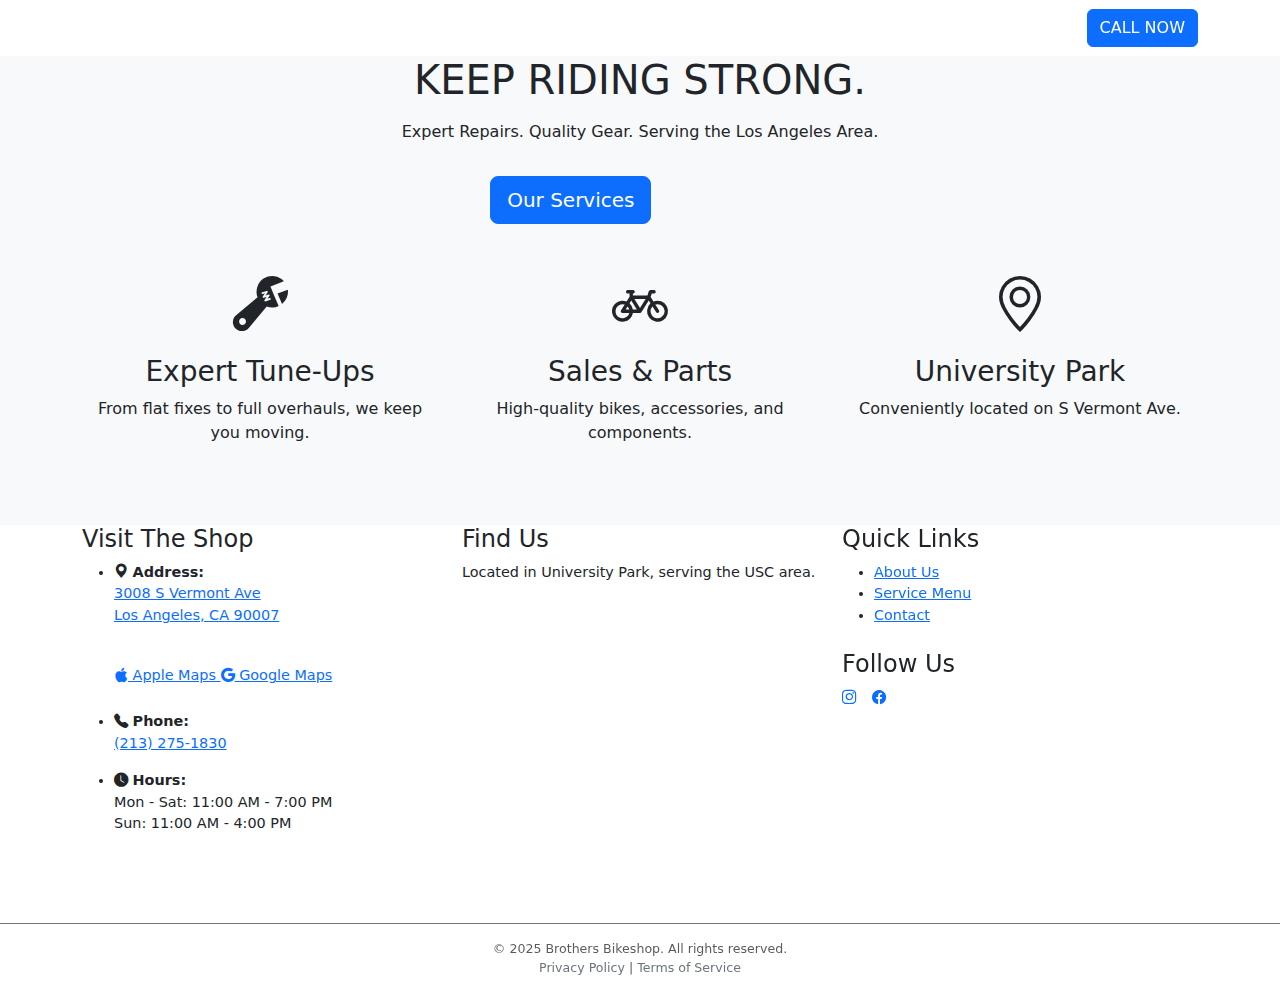
<file: index.html>
<!DOCTYPE html>
<html lang="en">
  <head>
    <meta charset="UTF-8" />
    <meta name="viewport" content="width=device-width, initial-scale=1.0" />
    <meta http-equiv="X-UA-Compatible" content="ie=edge" />
    <title>3Brothers Bikeshop | Los Angeles Bike Repair & Sales</title>
    
    <!-- SEO Meta Tags -->
    <meta name="description" content="Expert bike repair and sales in Los Angeles. Serving University Park since 1985. Tune-ups, repairs, and quality bikes. Call (213) 275-1830 today!" />
    <meta name="keywords" content="bike shop, bicycle repair, Los Angeles, University Park, bike tune-up, bike sales, USC area, 3Brothers" />
    <meta name="author" content="3Brothers Bikeshop" />
    <meta name="robots" content="index, follow" />
    
    <!-- Open Graph Meta Tags -->
    <meta property="og:title" content="3Brothers Bikeshop | Los Angeles Bike Repair & Sales" />
    <meta property="og:description" content="Expert bike repair and sales in Los Angeles. Serving University Park since 1985." />
    <meta property="og:type" content="website" />
    <meta property="og:url" content="https://yourdomain.com/" />
    <meta property="og:image" content="https://i.postimg.cc/T2mx4BXn/3-bros-front.jpg" />
    <meta property="og:locale" content="en_US" />
    
    <!-- Twitter Card Meta Tags -->
    <meta name="twitter:card" content="summary_large_image" />
    <meta name="twitter:title" content="3Brothers Bikeshop | Los Angeles" />
    <meta name="twitter:description" content="Expert bike repair and sales in Los Angeles. Serving University Park since 1985." />
    <meta name="twitter:image" content="https://i.postimg.cc/T2mx4BXn/3-bros-front.jpg" />
    
    <!-- Favicon -->
    <link rel="icon" type="image/x-icon" href="/favicon.ico" />
    <link rel="apple-touch-icon" sizes="180x180" href="/apple-touch-icon.png" />
    
    <!-- Canonical URL -->
    <link rel="canonical" href="https://yourdomain.com/" />

    <link rel="stylesheet" href="styles.css" />

    <link
      href="https://cdn.jsdelivr.net/npm/bootstrap@5.3.2/dist/css/bootstrap.min.css"
      rel="stylesheet"
      crossorigin="anonymous"
    />

    <link rel="preconnect" href="https://fonts.googleapis.com" />
    <link rel="preconnect" href="https://fonts.gstatic.com" crossorigin />
    <link
      href="https://fonts.googleapis.com/css2?family=Anton&family=Montserrat:wght@300;400;700;900&display=swap"
      rel="stylesheet"
    />

    <link rel="stylesheet" href="https://cdn.jsdelivr.net/npm/bootstrap-icons@1.11.3/font/bootstrap-icons.min.css">
  </head>
  <body>
    <nav class="navbar navbar-expand-lg sticky-top" data-bs-theme="dark">
      <div class="container">
        <a class="navbar-brand" href="index.html">
          3BROTHERS<span>BIKESHOP</span>
        </a>
        <button
          class="navbar-toggler"
          type="button"
          data-bs-toggle="collapse"
          data-bs-target="#navbarContent"
          aria-label="Toggle navigation menu"
        >
          <span class="navbar-toggler-icon"></span>
        </button>

        <div class="collapse navbar-collapse" id="navbarContent">
          <ul class="navbar-nav ms-auto align-items-center">
            <li class="nav-item">
              <a class="nav-link" href="index.html">Home</a>
            </li>
            <li class="nav-item">
              <a class="nav-link" href="services.html">Services</a>
            </li>
            <li class="nav-item">
              <a class="nav-link" href="aboutus.html">About US</a>
            </li>
            <li class="nav-item">
              <a class="nav-link" href="#contact">Contact</a>
            </li>
          </ul>
          <button
            class="btn btn-primary ms-3"
            onclick="window.location.href='tel:2132751830'"
          >
            CALL NOW
          </button>
        </div>
      </div>
    </nav>

    <header class="hero">
      <div class="container text-center">
        <h1 id="header-text">KEEP RIDING <span class="text-red">STRONG.</span></h1>
        <div class="accent-line"></div>
        <p class="header-p">
          Expert Repairs. Quality Gear. Serving the Los Angeles Area.
        </p>

        <div class="d-flex flex-column flex-md-row justify-content-center gap-3 mt-4"></div>
        
        <button
        class="btn btn-primary btn-lg"
        onclick="window.location.href='services.html'"
      >
        Our Services
      </button>
    
      <button
        class="btn btn-outline-light btn-lg"
        onclick="window.location.href='#contact'"
      >
        Visit Shop
      </button>
    
    </div>
    </header>

    <div class="bg-light py-5">
        <div class="container text-center">
            <div class="row">
                <div class="col-md-4 mb-3">
                    <i class="bi bi-wrench-adjustable display-4"></i>
                    <h3 class="mt-3">Expert Tune-Ups</h3>
                    <p>From flat fixes to full overhauls, we keep you moving.</p>
                </div>
                <div class="col-md-4 mb-3">
                    <i class="bi bi-bicycle display-4"></i>
                    <h3 class="mt-3">Sales & Parts</h3>
                    <p>High-quality bikes, accessories, and components.</p>
                </div>
                <div class="col-md-4 mb-3">
                    <i class="bi bi-geo-alt display-4"></i>
                    <h3 class="mt-3">University Park</h3>
                    <p>Conveniently located on S Vermont Ave.</p>
                </div>
            </div>
        </div>
    </div>

    <footer id="contact">
      <div class="container">
        <div class="row">
          
          <div class="col-md-4 mb-4">
            <h4>Visit The Shop</h4>
            <ul class="footer-list">
              <li class="mb-4">
                <i class="bi bi-geo-alt-fill"></i>
                <strong>Address:</strong><br />
                <a href="https://maps.apple.com/?q=3008+S+Vermont+Ave+Los+Angeles+CA+90007" target="_blank" rel="noopener" class="contact-link">
                  3008 S Vermont Ave<br />
                  Los Angeles, CA 90007
                </a>
                <div class="small text-white mt-1 fst-italic">(University Park)</div>
                
                <div class="map-buttons mt-3">
                  <a href="https://maps.apple.com/?q=3008+S+Vermont+Ave+Los+Angeles+CA+90007" class="btn-map apple-map" target="_blank" rel="noopener">
                    <i class="bi bi-apple"></i> Apple Maps
                  </a>
                  <a href="https://www.google.com/maps/search/?api=1&query=3008+S+Vermont+Ave+Los+Angeles+CA+90007" class="btn-map google-map" target="_blank" rel="noopener">
                    <i class="bi bi-google"></i> Google Maps
                  </a>
                </div>
              </li>

              <li class="mb-3">
                <i class="bi bi-telephone-fill"></i>
                <strong>Phone:</strong><br />
                <a href="tel:2132751830" class="contact-link">
                  (213) 275-1830
                </a>
              </li>

              <li class="mb-3">
                <i class="bi bi-clock-fill"></i>
                <strong>Hours:</strong><br />
                Mon - Sat: 11:00 AM - 7:00 PM<br>
                <span class="text-red">Sun: 11:00 AM - 4:00 PM</span>
              </li>
            </ul>
          </div>

          <div class="col-md-4 mb-4">
            <h4>Find Us</h4>
            <p>Located in University Park, serving the USC area.</p>
            <iframe
              class="map-container"
              src="https://www.google.com/maps/embed?pb=!1m18!1m12!1m3!1d3306.866034032172!2d-118.2936730242784!3d34.021655973168435!2m3!1f0!2f0!3f0!3m2!1i1024!2i768!4f13.1!3m3!1m2!1s0x80c2c7e0c4515555%3A0x123456789!2s3008%20S%20Vermont%20Ave%2C%20Los%20Angeles%2C%20CA%2090007!5e0!3m2!1sen!2sus!4v1700000000000!5m2!1sen!2sus"
              allowfullscreen=""
              loading="lazy"
              title="3Brothers Bikeshop Location Map"
            >
            </iframe>
          </div>

          <div class="col-md-4 mb-4">
            <h4>Quick Links</h4>
            <ul class="footer-list">
              <li><a href="about.html" class="footer-link">About Us</a></li>
              <li><a href="services.html" class="footer-link">Service Menu</a></li>
              <li><a href="#contact" class="footer-link">Contact</a></li>
            </ul>

            <div class="mt-4">
              <h4>Follow Us</h4>
              <div class="d-flex gap-3 social-icons">
                <a 
                  href="https://www.instagram.com/3brothers_bikeshop/?hl=en" 
                  target="_blank" 
                  rel="noopener noreferrer" 
                  aria-label="Instagram"
                >
                  <i class="bi bi-instagram"></i>
                </a>
            
                <a 
                  href="https://www.facebook.com/p/3-Brothers-Bike-Shop-100063778652968/" 
                  target="_blank" 
                  rel="noopener noreferrer" 
                  aria-label="Facebook"
                >
                  <i class="bi bi-facebook"></i>
                </a>
              </div>
            </div>

            <div class="mt-4">
              <small class="text-white-50">
                <i class="bi bi-credit-card-2-front-fill me-1"></i>
                We accept Apple Pay, Credit Cards & Cash
              </small>
            </div>
          </div>

        </div>
      </div>

      <div class="text-center mt-5 pt-3 border-top border-secondary">
        <p class="small text-muted">
          © 2025 Brothers Bikeshop. All rights reserved. <br>
          <a href="privacy.html" class="text-decoration-none text-secondary">Privacy Policy</a> | 
          <a href="terms.html" class="text-decoration-none text-secondary">Terms of Service</a>
        </p>
      </div>
    </footer>
    
    <script
      src="https://cdn.jsdelivr.net/npm/bootstrap@5.3.2/dist/js/bootstrap.bundle.min.js"
      crossorigin="anonymous"
    ></script>
  </body>
</html>
</file>
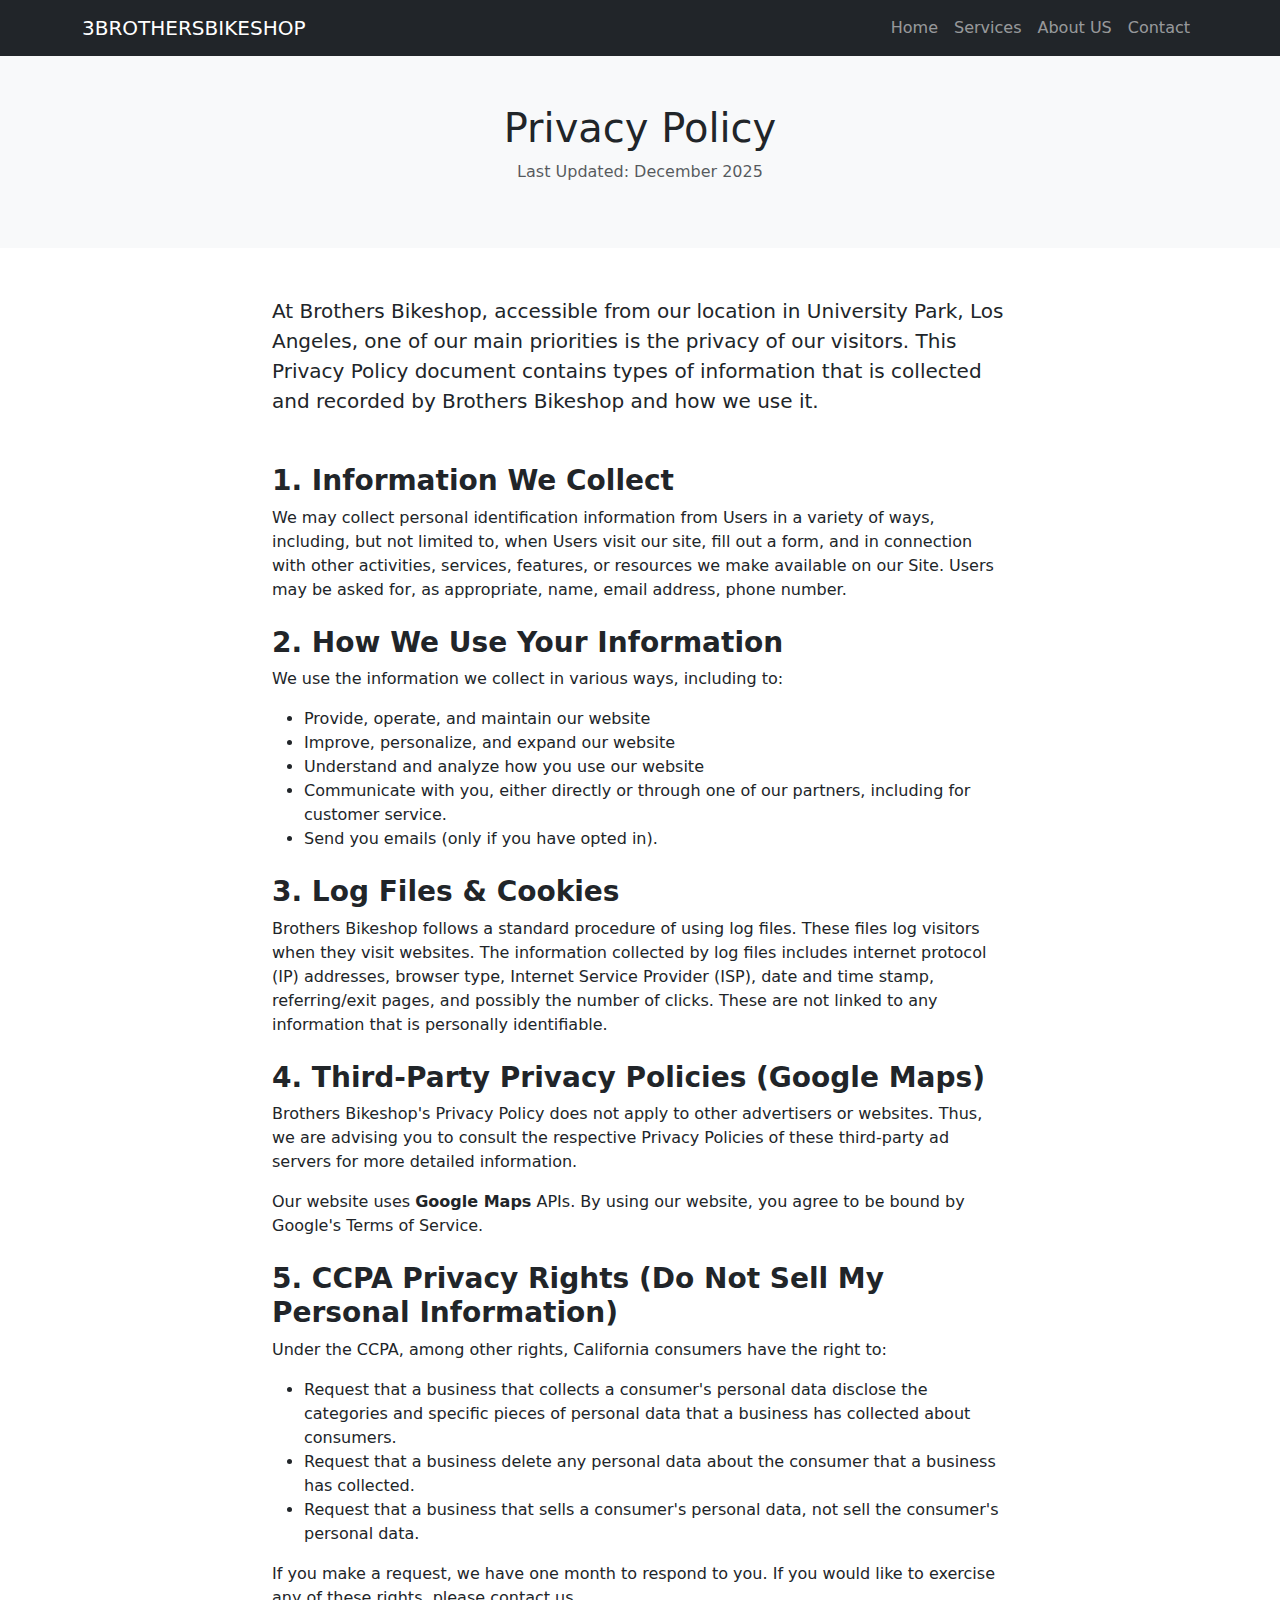
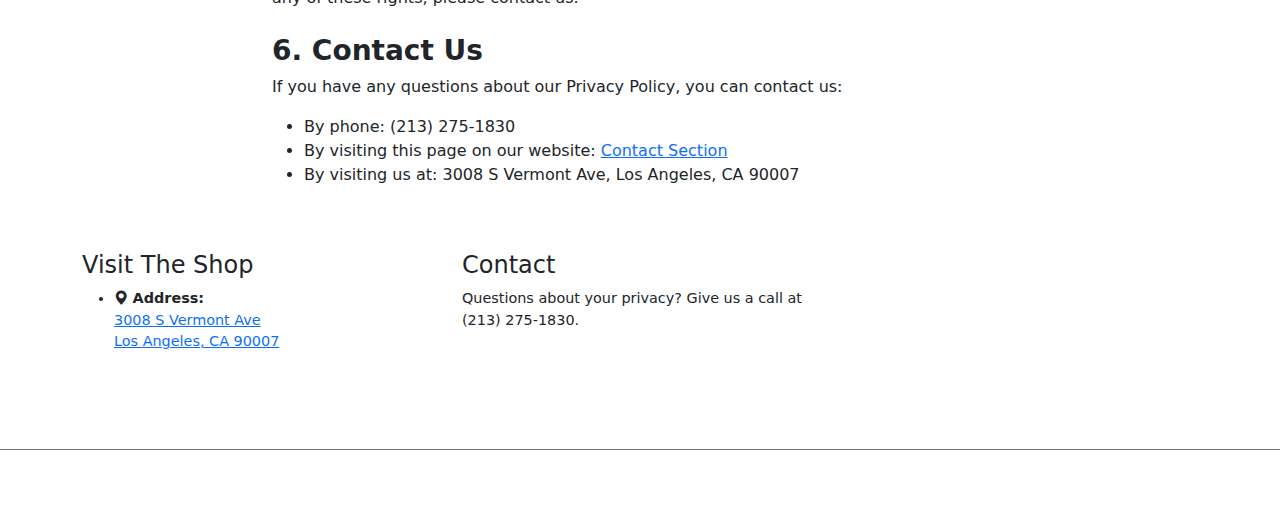
<file: privacy.html>
<!DOCTYPE html>
<html lang="en">
  <head>
    <meta charset="UTF-8" />
    <meta name="viewport" content="width=device-width, initial-scale=1.0" />
    <meta http-equiv="X-UA-Compatible" content="ie=edge" />
    <title>Privacy Policy | 3Brothers Bikeshop</title>
    
    <!-- SEO Meta Tags -->
    <meta name="description" content="Privacy policy for 3Brothers Bikeshop. Learn how we collect, use, and protect your information." />
    <meta name="robots" content="noindex, follow" />
    
    <!-- Favicon -->
    <link rel="icon" type="image/x-icon" href="/favicon.ico" />

    <link rel="stylesheet" href="styles.css" />

    <link
      href="https://cdn.jsdelivr.net/npm/bootstrap@5.3.2/dist/css/bootstrap.min.css"
      rel="stylesheet"
      crossorigin="anonymous"
    />

    <link rel="preconnect" href="https://fonts.googleapis.com" />
    <link rel="preconnect" href="https://fonts.gstatic.com" crossorigin />
    <link
      href="https://fonts.googleapis.com/css2?family=Anton&family=Montserrat:wght@300;400;700;900&display=swap"
      rel="stylesheet"
    />

    <link
      rel="stylesheet"
      href="https://cdn.jsdelivr.net/npm/bootstrap-icons@1.11.3/font/bootstrap-icons.min.css"
    />
  </head>
  <body>
    <nav
      class="navbar navbar-expand-lg sticky-top bg-dark"
      data-bs-theme="dark"
    >
      <div class="container">
        <a class="navbar-brand" href="index.html">
          3BROTHERS<span>BIKESHOP</span>
        </a>
        <button
          class="navbar-toggler"
          type="button"
          data-bs-toggle="collapse"
          data-bs-target="#navbarContent"
          aria-label="Toggle navigation menu"
        >
          <span class="navbar-toggler-icon"></span>
        </button>

        <div class="collapse navbar-collapse" id="navbarContent">
          <ul class="navbar-nav ms-auto align-items-center">
            <li class="nav-item">
              <a class="nav-link" href="index.html">Home</a>
            </li>
            <li class="nav-item">
              <a class="nav-link" href="services.html">Services</a>
            </li>
            <li class="nav-item">
              <a class="nav-link" href="aboutus.html">About US</a>
            </li>
            <li class="nav-item">
              <a class="nav-link" href="#contact">Contact</a>
            </li>
          </ul>
        </div>
      </div>
    </nav>

    <div class="bg-light py-5">
      <div class="container text-center">
        <h1>Privacy Policy</h1>
        <p class="text-muted">Last Updated: December 2025</p>
      </div>
    </div>

    <div class="container py-5">
      <div class="row justify-content-center">
        <div class="col-lg-8">
          <p class="lead mb-5">
            At <strong>Brothers Bikeshop</strong>, accessible from our location
            in University Park, Los Angeles, one of our main priorities is the
            privacy of our visitors. This Privacy Policy document contains types
            of information that is collected and recorded by Brothers Bikeshop
            and how we use it.
          </p>

          <h3 class="fw-bold mt-4">1. Information We Collect</h3>
          <p>
            We may collect personal identification information from Users in a
            variety of ways, including, but not limited to, when Users visit our
            site, fill out a form, and in connection with other activities,
            services, features, or resources we make available on our Site.
            Users may be asked for, as appropriate, name, email address, phone
            number.
          </p>

          <h3 class="fw-bold mt-4">2. How We Use Your Information</h3>
          <p>
            We use the information we collect in various ways, including to:
          </p>
          <ul>
            <li>Provide, operate, and maintain our website</li>
            <li>Improve, personalize, and expand our website</li>
            <li>Understand and analyze how you use our website</li>
            <li>
              Communicate with you, either directly or through one of our
              partners, including for customer service.
            </li>
            <li>Send you emails (only if you have opted in).</li>
          </ul>

          <h3 class="fw-bold mt-4">3. Log Files & Cookies</h3>
          <p>
            Brothers Bikeshop follows a standard procedure of using log files.
            These files log visitors when they visit websites. The information
            collected by log files includes internet protocol (IP) addresses,
            browser type, Internet Service Provider (ISP), date and time stamp,
            referring/exit pages, and possibly the number of clicks. These are
            not linked to any information that is personally identifiable.
          </p>

          <h3 class="fw-bold mt-4">
            4. Third-Party Privacy Policies (Google Maps)
          </h3>
          <p>
            Brothers Bikeshop's Privacy Policy does not apply to other
            advertisers or websites. Thus, we are advising you to consult the
            respective Privacy Policies of these third-party ad servers for more
            detailed information.
          </p>
          <p>
            Our website uses <strong>Google Maps</strong> APIs. By using our
            website, you agree to be bound by Google's Terms of Service.
          </p>

          <h3 class="fw-bold mt-4">
            5. CCPA Privacy Rights (Do Not Sell My Personal Information)
          </h3>
          <p>
            Under the CCPA, among other rights, California consumers have the
            right to:
          </p>
          <ul>
            <li>
              Request that a business that collects a consumer's personal data
              disclose the categories and specific pieces of personal data that
              a business has collected about consumers.
            </li>
            <li>
              Request that a business delete any personal data about the
              consumer that a business has collected.
            </li>
            <li>
              Request that a business that sells a consumer's personal data, not
              sell the consumer's personal data.
            </li>
          </ul>
          <p>
            If you make a request, we have one month to respond to you. If you
            would like to exercise any of these rights, please contact us.
          </p>

          <h3 class="fw-bold mt-4">6. Contact Us</h3>
          <p>
            If you have any questions about our Privacy Policy, you can contact
            us:
          </p>
          <ul>
            <li>By phone: (213) 275-1830</li>
            <li>
              By visiting this page on our website:
              <a href="index.html#contact">Contact Section</a>
            </li>
            <li>
              By visiting us at: 3008 S Vermont Ave, Los Angeles, CA 90007
            </li>
          </ul>
        </div>
      </div>
    </div>

    <footer
      id="contact"
      class="footer-dark"
    >
      <div class="container">
        <div class="row">
          <div class="col-md-4 mb-4">
            <h4>Visit The Shop</h4>
            <ul class="footer-list">
              <li class="mb-4">
                <i class="bi bi-geo-alt-fill"></i>
                <strong>Address:</strong><br />
                <a
                  href="https://maps.apple.com/?q=3008+S+Vermont+Ave+Los+Angeles+CA+90007"
                  target="_blank"
                  rel="noopener"
                  class="contact-link-white"
                >
                  3008 S Vermont Ave<br />
                  Los Angeles, CA 90007
                </a>
              </li>
            </ul>
          </div>
          <div class="col-md-4 mb-4">
            <h4>Contact</h4>
            <p>
              Questions about your privacy? Give us a call at (213) 275-1830.
            </p>
          </div>
        </div>
      </div>

      <div class="text-center mt-5 pt-3 border-top border-secondary">
        <p class="small text-white">
          © 2025 Brothers Bikeshop. All rights reserved. <br />
          <a href="privacy.html" class="text-white text-decoration-none"
            >Privacy Policy</a
          >
          |
          <a href="terms.html" class="text-white text-decoration-none"
            >Terms of Service</a
          >
        </p>
      </div>
    </footer>

    <script
      src="https://cdn.jsdelivr.net/npm/bootstrap@5.3.2/dist/js/bootstrap.bundle.min.js"
      crossorigin="anonymous"
    ></script>
  </body>
</html>
</file>
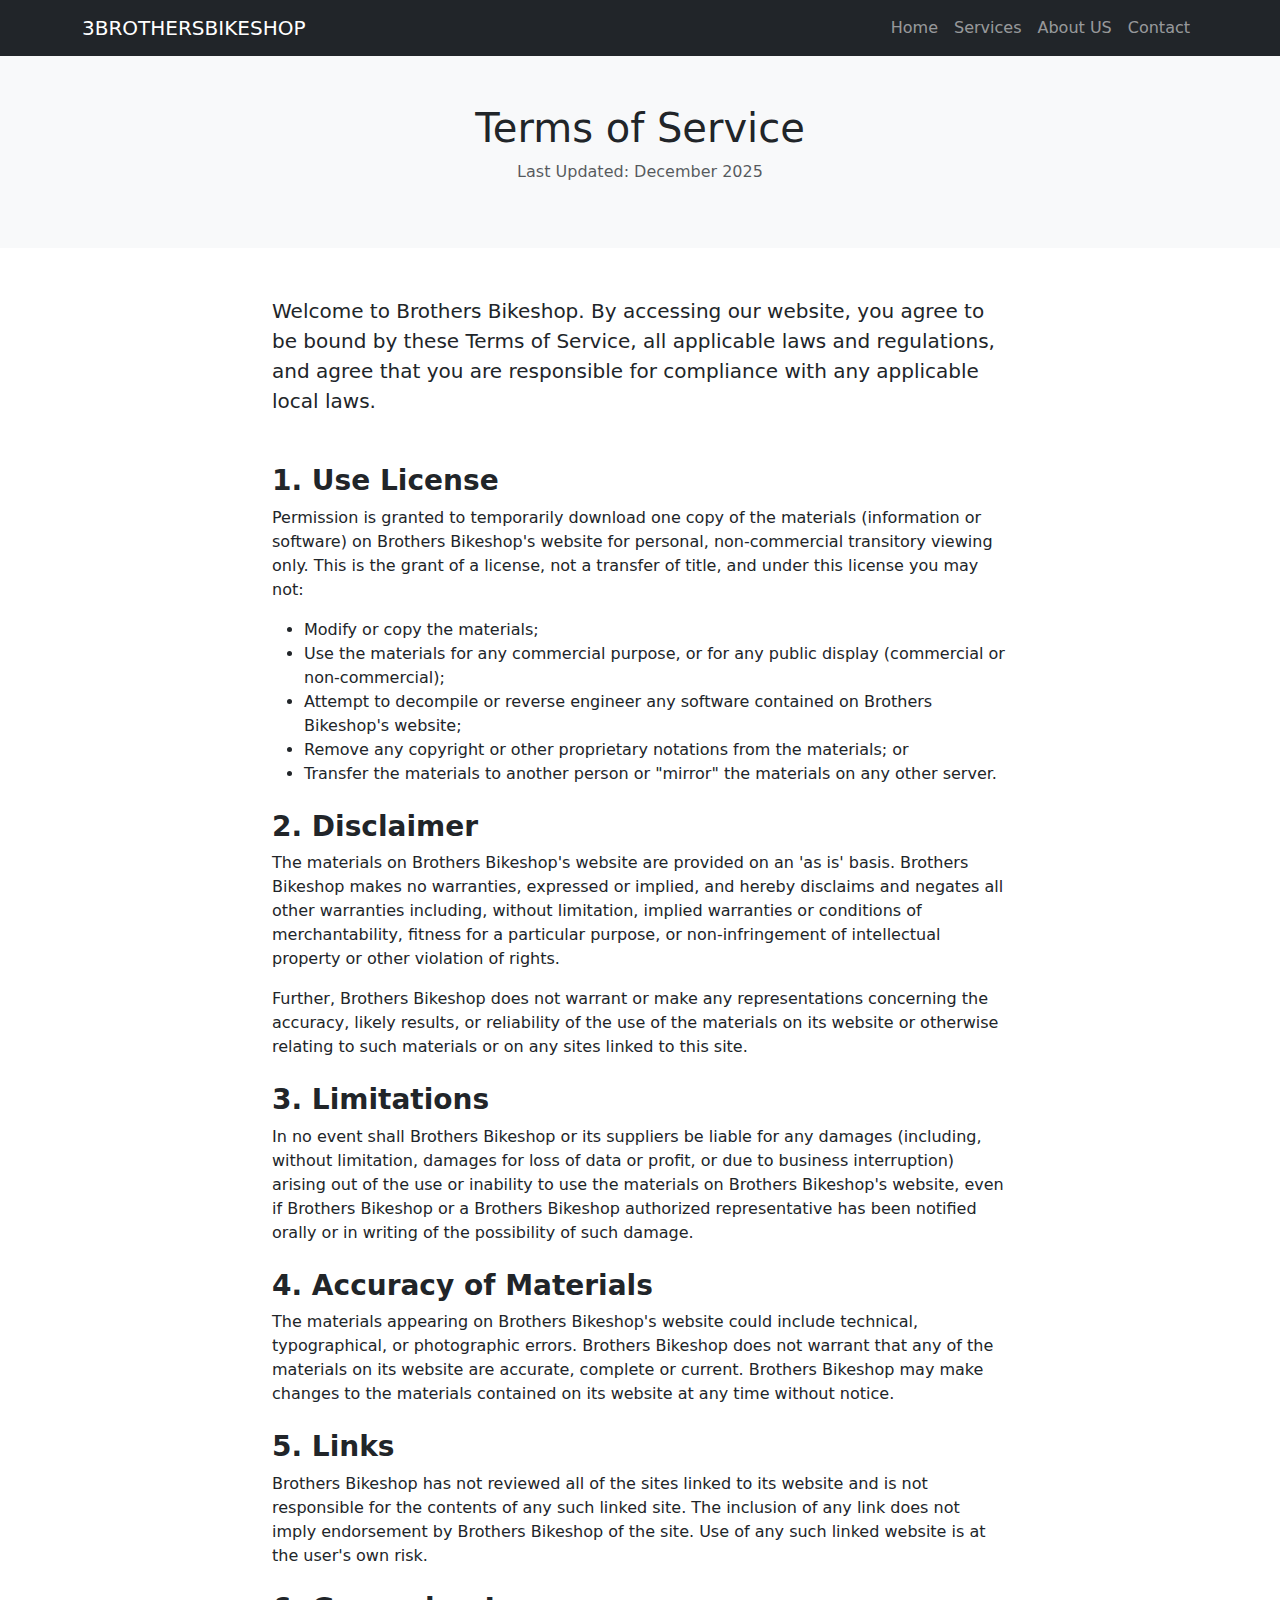
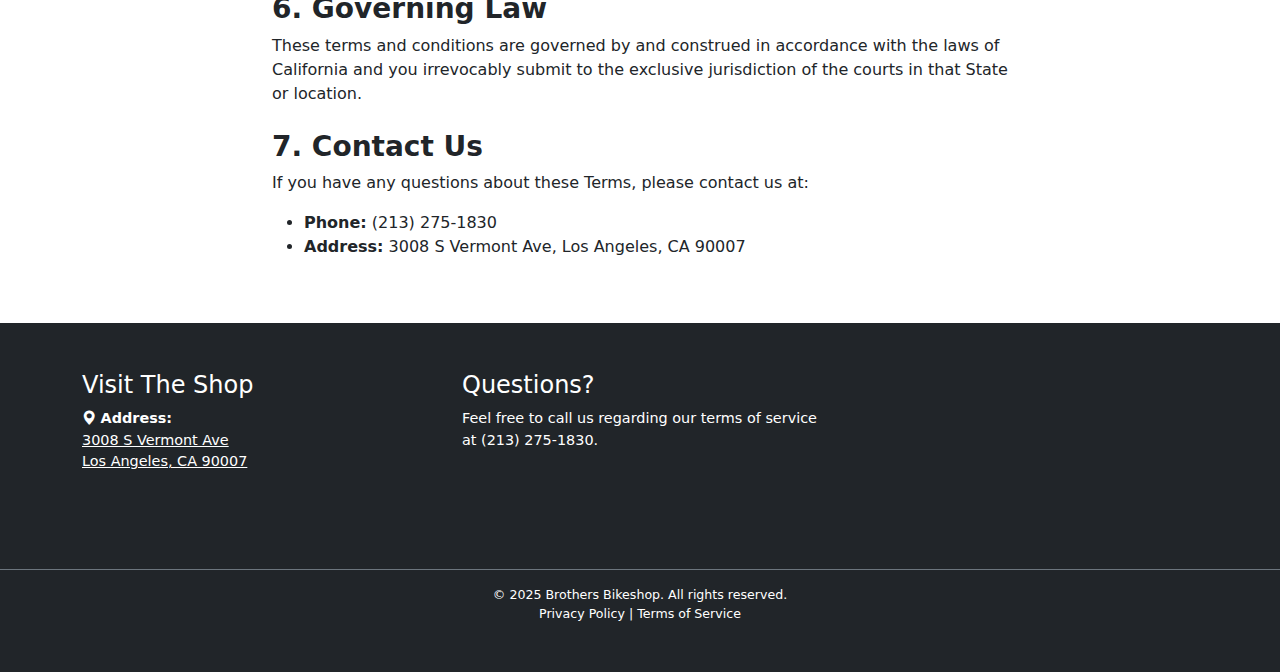
<file: terms.html>
<!DOCTYPE html>
<html lang="en">
  <head>
    <meta charset="UTF-8" />
    <meta name="viewport" content="width=device-width, initial-scale=1.0" />
    <meta http-equiv="X-UA-Compatible" content="ie=edge" />
    <title>Terms of Service | 3Brothers Bikeshop</title>
    
    <!-- SEO Meta Tags -->
    <meta name="description" content="Terms of service for 3Brothers Bikeshop. Read our policies and conditions for using our services." />
    <meta name="robots" content="noindex, follow" />
    
    <!-- Favicon -->
    <link rel="icon" type="image/x-icon" href="/favicon.ico" />

    <link rel="stylesheet" href="styles.css" />

    <link
      href="https://cdn.jsdelivr.net/npm/bootstrap@5.3.2/dist/css/bootstrap.min.css"
      rel="stylesheet"
      crossorigin="anonymous"
    />

    <link rel="preconnect" href="https://fonts.googleapis.com" />
    <link rel="preconnect" href="https://fonts.gstatic.com" crossorigin />
    <link
      href="https://fonts.googleapis.com/css2?family=Anton&family=Montserrat:wght@300;400;700;900&display=swap"
      rel="stylesheet"
    />

    <link
      rel="stylesheet"
      href="https://cdn.jsdelivr.net/npm/bootstrap-icons@1.11.3/font/bootstrap-icons.min.css"
    />
  </head>
  <body>
    <nav
      class="navbar navbar-expand-lg sticky-top bg-dark"
      data-bs-theme="dark"
    >
      <div class="container">
        <a class="navbar-brand" href="index.html">
          3BROTHERS<span>BIKESHOP</span>
        </a>
        <button
          class="navbar-toggler"
          type="button"
          data-bs-toggle="collapse"
          data-bs-target="#navbarContent"
        >
          <span class="navbar-toggler-icon"></span>
        </button>

        <div class="collapse navbar-collapse" id="navbarContent">
          <ul class="navbar-nav ms-auto align-items-center">
            <li class="nav-item">
              <a class="nav-link" href="index.html">Home</a>
            </li>
            <li class="nav-item">
              <a class="nav-link" href="services.html">Services</a>
            </li>
            <li class="nav-item">
              <a class="nav-link" href="aboutus.html">About US</a>
            </li>
            <li class="nav-item">
              <a class="nav-link" href="#contact">Contact</a>
            </li>
          </ul>
        </div>
      </div>
    </nav>

    <div class="bg-light py-5">
      <div class="container text-center">
        <h1>Terms of Service</h1>
        <p class="text-muted">Last Updated: December 2025</p>
      </div>
    </div>

    <div class="container py-5">
      <div class="row justify-content-center">
        <div class="col-lg-8">
          <p class="lead mb-5">
            Welcome to Brothers Bikeshop. By accessing our website, you agree to
            be bound by these Terms of Service, all applicable laws and
            regulations, and agree that you are responsible for compliance with
            any applicable local laws.
          </p>

          <h3 class="fw-bold mt-4">1. Use License</h3>
          <p>
            Permission is granted to temporarily download one copy of the
            materials (information or software) on Brothers Bikeshop's website
            for personal, non-commercial transitory viewing only. This is the
            grant of a license, not a transfer of title, and under this license
            you may not:
          </p>
          <ul>
            <li>Modify or copy the materials;</li>
            <li>
              Use the materials for any commercial purpose, or for any public
              display (commercial or non-commercial);
            </li>
            <li>
              Attempt to decompile or reverse engineer any software contained on
              Brothers Bikeshop's website;
            </li>
            <li>
              Remove any copyright or other proprietary notations from the
              materials; or
            </li>
            <li>
              Transfer the materials to another person or "mirror" the materials
              on any other server.
            </li>
          </ul>

          <h3 class="fw-bold mt-4">2. Disclaimer</h3>
          <p>
            The materials on Brothers Bikeshop's website are provided on an 'as
            is' basis. Brothers Bikeshop makes no warranties, expressed or
            implied, and hereby disclaims and negates all other warranties
            including, without limitation, implied warranties or conditions of
            merchantability, fitness for a particular purpose, or
            non-infringement of intellectual property or other violation of
            rights.
          </p>
          <p>
            Further, Brothers Bikeshop does not warrant or make any
            representations concerning the accuracy, likely results, or
            reliability of the use of the materials on its website or otherwise
            relating to such materials or on any sites linked to this site.
          </p>

          <h3 class="fw-bold mt-4">3. Limitations</h3>
          <p>
            In no event shall Brothers Bikeshop or its suppliers be liable for
            any damages (including, without limitation, damages for loss of data
            or profit, or due to business interruption) arising out of the use
            or inability to use the materials on Brothers Bikeshop's website,
            even if Brothers Bikeshop or a Brothers Bikeshop authorized
            representative has been notified orally or in writing of the
            possibility of such damage.
          </p>

          <h3 class="fw-bold mt-4">4. Accuracy of Materials</h3>
          <p>
            The materials appearing on Brothers Bikeshop's website could include
            technical, typographical, or photographic errors. Brothers Bikeshop
            does not warrant that any of the materials on its website are
            accurate, complete or current. Brothers Bikeshop may make changes to
            the materials contained on its website at any time without notice.
          </p>

          <h3 class="fw-bold mt-4">5. Links</h3>
          <p>
            Brothers Bikeshop has not reviewed all of the sites linked to its
            website and is not responsible for the contents of any such linked
            site. The inclusion of any link does not imply endorsement by
            Brothers Bikeshop of the site. Use of any such linked website is at
            the user's own risk.
          </p>

          <h3 class="fw-bold mt-4">6. Governing Law</h3>
          <p>
            These terms and conditions are governed by and construed in
            accordance with the laws of California and you irrevocably submit to
            the exclusive jurisdiction of the courts in that State or location.
          </p>

          <h3 class="fw-bold mt-4">7. Contact Us</h3>
          <p>
            If you have any questions about these Terms, please contact us at:
          </p>
          <ul>
            <li><strong>Phone:</strong> (213) 275-1830</li>
            <li>
              <strong>Address:</strong> 3008 S Vermont Ave, Los Angeles, CA
              90007
            </li>
          </ul>
        </div>
      </div>
    </div>

    <footer
      id="contact"
      style="
        background-color: #212529;
        color: white;
        padding-top: 3rem;
        padding-bottom: 2rem;
      "
    >
      <div class="container">
        <div class="row">
          <div class="col-md-4 mb-4">
            <h4>Visit The Shop</h4>
            <ul style="list-style: none; padding: 0">
              <li class="mb-4">
                <i class="bi bi-geo-alt-fill"></i>
                <strong>Address:</strong><br />
                <a
                  href="https://maps.apple.com/?q=3008+S+Vermont+Ave+Los+Angeles+CA+90007"
                  target="_blank"
                  style="color: white; text-decoration: underline"
                >
                  3008 S Vermont Ave<br />
                  Los Angeles, CA 90007
                </a>
              </li>
            </ul>
          </div>
          <div class="col-md-4 mb-4">
            <h4>Questions?</h4>
            <p>
              Feel free to call us regarding our terms of service at (213)
              275-1830.
            </p>
          </div>
        </div>
      </div>

      <div class="text-center mt-5 pt-3 border-top border-secondary">
        <p class="small text-white">
          © 2025 Brothers Bikeshop. All rights reserved. <br />
          <a href="privacy.html" class="text-white text-decoration-none"
            >Privacy Policy</a
          >
          |
          <a href="terms.html" class="text-white text-decoration-none"
            >Terms of Service</a
          >
        </p>
      </div>
    </footer>

    <script
      src="https://cdn.jsdelivr.net/npm/bootstrap@5.3.2/dist/js/bootstrap.bundle.min.js"
      crossorigin="anonymous"
    ></script>
  </body>
</html>
</file>
<file: styles.css>
/* Custom styles overriding Bootstrap if needed */

/* Hero Section */
.hero {
  background: #f8f9fa;
}

.hero h1 {
  margin-bottom: 1rem;
}

.hero p {
  margin-bottom: 2rem;
}

/* Buttons */
.btn-primary {
  background-color: #007bff;
  border-color: #007bff;
}

.btn-outline-secondary {
  border-color: #6c757d;
  color: #6c757d;
}

/* Footer */
footer {
  font-size: 0.9rem;
}
</file>
